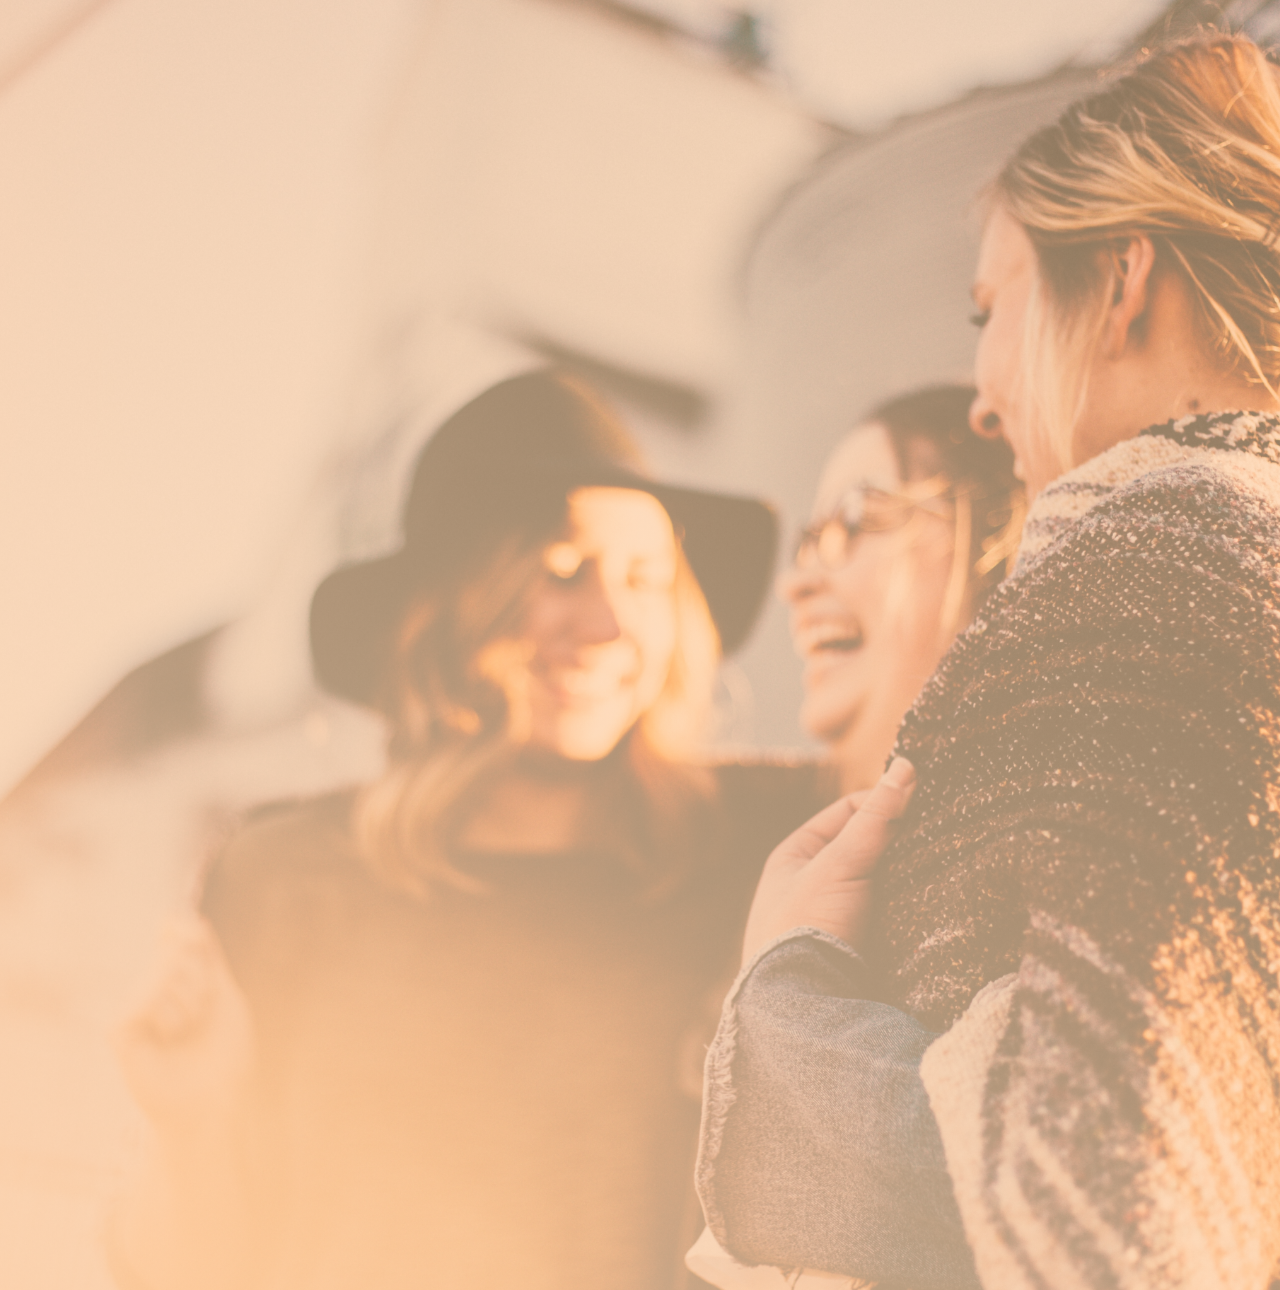
<file: form.html>
<!DOCTYPE html>
<html lang="en"
  dir="ltr">

  <head>
    <meta charset="utf-8">
    <meta name="viewport"
      content="width=device-width, initial-scale=1">
    <link rel="stylesheet"
      href="styles.css">
    <title>Feedback Form</title>
  </head>

  <body>
    <main>
      <h1 id="title"
        class="translate">Labdx Feedback Form</h1>
      <p id="description"
        class="translate">Thank you for helping us develop the platform that helps you live a healthy, hearty and happy life</p>

      <form class="translate"
        id="survey-form"
        action=""
        method="post">

        <label for="name"
          id="name-label">Your name:</label><br>
        <input type="text"
          id="name"
          name="name"
          value=""
          placeholder="Please enter your full name"
          required><br><br>

        <label for="email"
          id="email-label">Your email:</label><br>
        <input type="email"
          id="email"
          name="email"
          value=""
          placeholder="Enter your email"
          required><br><br>

        <label for="number"
          id="number-label">On a scale of 0 - 5 how serious do you take your health?</label><br>
        <input type="number"
          id="number"
          name="number"
          value=""
          min="0"
          max="5"
          placeholder="Enter a number"
          required><br><br>

        <fieldset required>
          <legend>Select any of the activities your engage in to stay healthy (Select as many options that apply)</legend>
          <input type="checkbox"
            name=""
            value="Routine health checkups"> Routine health checkups <br>
          <input type="checkbox"
            name=""
            value="Daily exercises"> Daily exercises <br>
          <input type="checkbox"
            name=""
            value="Dieting"> Dieting <br>
          <input type="checkbox"
            name=""
            value="Physiotherapy"> Physiotherapy <br>
        </fieldset><br><br>

        <fieldset required>
          <legend>What's your gender?</legend>
          <input type="radio"
            name="gender"
            value="choice 1"> Male <br>
          <input type="radio"
            name="gender"
            value="choice 2"> Female <br>
          <input type="radio"
            name="gender"
            value="chouce 3"> Other
        </fieldset><br><br>


        <label for="dropdown">Which option best describes your current position (Optional)</label><br>
        <select class=""
          name=""
          id="dropdown">
          <option value="Employed">Employed</option>
          <option value="Student">Student</option>
          <option value="Self-Employed">Self-Employed</option>
          <option value="Unemployed">Unemployed</option>
        </select><br><br>

        <label for="textarea">Any additional feedback you will like to share with us?</label><br>
        <textarea name="message"
          rows="8"
          placeholder="Enter your message here...">
        </textarea><br><br>

        <span class="tip-container">
          <button type="submit"
            id="submit"
            name="button">Submit</button>
          <p class="tooltip">This is just a practice form. It does not actually submit anywhere. </p>
        </span>

      </form>
    </main>
    <!-- <script src="https://cdn.freecodecamp.org/testable-projects-fcc/v1/bundle.js"
      charset="utf-8"></script> -->
  </body>

</html>
</file>
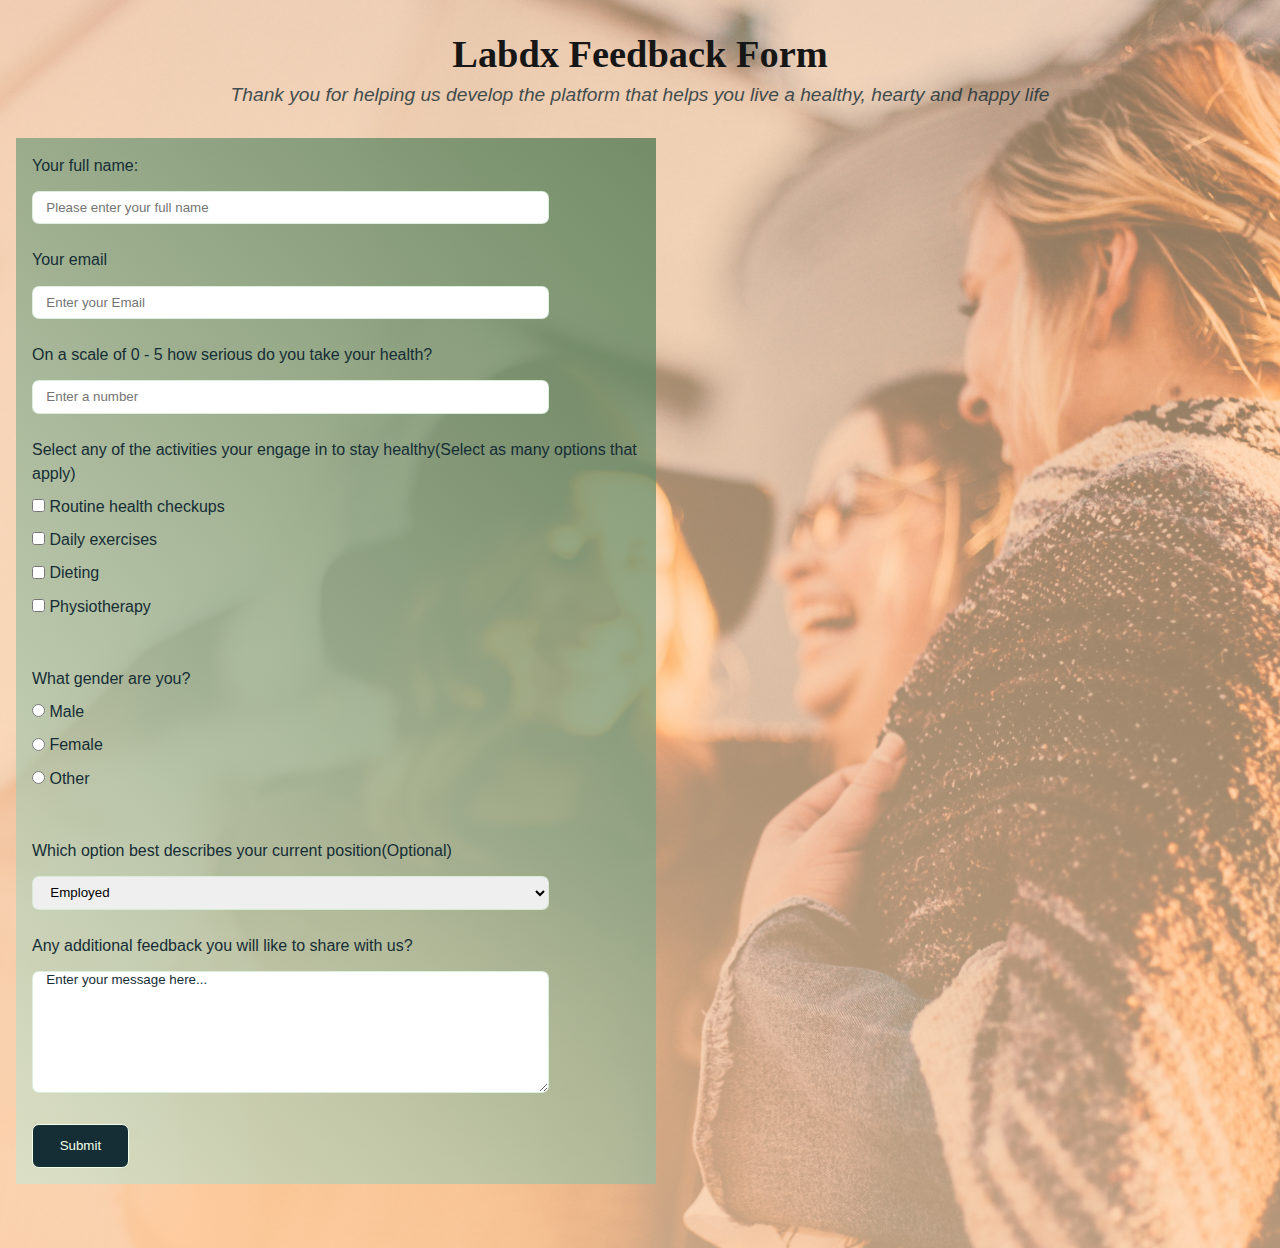
<file: freecodecamp course/form.html>
<!DOCTYPE html>
<html lang="en"
  dir="ltr">

  <head>
    <meta charset="utf-8">
    <link rel="stylesheet"
      href="styles.css">
    <title>Feedback Form</title>
  </head>

  <body>
    <main>
      <h1 id="title">Labdx Feedback Form</h1>
      <p id="description">Thank you for helping us develop the platform that helps you live a healthy, hearty and happy life</p>

      <form class=""
        id="survey-form"
        action=""
        method="post">

        <label for="name"
          id="name-label">Your full name:</label><br>
        <input type="text"
          id="name"
          name="name"
          value=""
          placeholder="Please enter your full name"
          required><br><br>

        <label for="email"
          id="email-label">Your email</label><br>
        <input type="email"
          id="email"
          name="email"
          value=""
          placeholder="Enter your Email"
          required><br><br>

        <label for="number"
          id="number-label">On a scale of 0 - 5 how serious do you take your health?</label><br>
        <input type="number"
          id="number"
          name="number"
          value=""
          min="0"
          max="5"
          placeholder="Enter a number"
          required><br><br>

        <fieldset required>
          <legend>Select any of the activities your engage in to stay healthy(Select as many options that apply)</legend>
          <input type="checkbox"
            name=""
            value="Routine health checkups"> Routine health checkups <br>
          <input type="checkbox"
            name=""
            value="Daily exercises"> Daily exercises <br>
          <input type="checkbox"
            name=""
            value="Dieting"> Dieting <br>
          <input type="checkbox"
            name=""
            value="Physiotherapy"> Physiotherapy <br>
        </fieldset><br><br>

        <fieldset required>
          <legend>What gender are you?</legend>
          <input type="radio"
            name="gender"
            value="choice 1"> Male <br>
          <input type="radio"
            name="gender"
            value="choice 2"> Female <br>
          <input type="radio"
            name="gender"
            value="chouce 3"> Other
        </fieldset><br><br>


        <label for="dropdown">Which option best describes your current position(Optional)</label><br>

        <select class=""
          name=""
          id="dropdown">
          <option value="Employed">Employed</option>
          <option value="Student">Student</option>
          <option value="Self-Employed">Self-Employed</option>
          <option value="Unemployed">Unemployed</option>

        </select><br><br>

        <label for="textarea">Any additional feedback you will like to share with us?</label><br>
        <textarea name="message"
          rows="8"
          cols="80">
Enter your message here...
</textarea><br><br>


        <button type="submit"
          id="submit"
          name="button">Submit</button>

      </form>
    </main>
    <script src="https://cdn.freecodecamp.org/testable-projects-fcc/v1/bundle.js"
      charset="utf-8"></script>
  </body>

</html>
</file>
<file: styles.css>
* {
  box-sizing: border-box;
  margin: 0;
  padding: 0;
}

body {
  background: url('images/priscilla-du-preez-nF8xhLMmg0c-unsplash.jpg') no-repeat center;
  background-size: cover;
}

main {
  background: linear-gradient(35deg, rgba(254, 210, 170, 0.8), rgba(255, 191, 134, 0.5));
  padding: 2em 0;
  text-align: center;
}

#title, #description {
  margin: 0 auto;
  width: 75vw;
}

#title {
  font-family: 'Inter'sans-serif;
  font-size: 1.8em;
  margin-bottom: 0.2em;
  color: #161616;
  animation-delay: 15ms;
}

#description {
  font-size: 1em;
  font-weight: normal;
  opacity: 0.8;
  animation-delay: 25ms;
}

#description, form, textarea, select, .tooltip {
  font-family: 'Poppins', sans-serif;
  color: #152D35;
}

form {
  width: 80vw;
  background: linear-gradient(45deg, rgba(206, 229, 208, 0.7), rgba(85, 124, 85, 0.8));
  padding: 1em;
  margin: 2em auto;
  text-align: left;
  line-height: 1.5;
  animation-delay: 50ms;
}

.translate {
  transform: translateX(-10000px);
  animation-name: translate;
  animation-duration: 1s;
  animation-timing-function: ease-in-out;
  animation-fill-mode: forwards;
}

@keyframes translate {
  0% {
    transform: translateX(-1000px);
  }

  100% {
    transform: translateX(0px);
  }
}

#name, #email, #number, #dropdown {
  height: 2.5em;
  border: 1px solid rgba(206, 229, 208, 0.7);
  border-radius: 7px;
  padding: 0 1em;
}

#name, #email, #number, #dropdown, textarea {
  width: 100%;
}

input, select, textarea {
  margin-top: 1em;
}

input:focus, select:focus, textarea:focus {
  outline: none;
  background: rgba(249, 243, 223, 1);
  border: none;
}

/* input, select, textarea:active */
textarea {
  border: 1px solid rgba(206, 229, 208, 0.7);
  border-radius: 7px;
  padding: 1em 1em;
}

fieldset {
  border: none;
}

button {
  padding: 1em 2em;
  border: none;
  border-radius: 7px;
  background-color: #152D35;
  color: #F2FFE9;
}

.tooltip {
  width: 10em;
  padding: 1.2em 1.5em;
  position: relative;
  font-size: 0.8em;
  left: 8em;
  bottom: 5em;
  background: rgba(249, 243, 223, .9);
  border-radius: 7px;
  visibility: hidden;
  opacity: 0;
  transition: opacity 0.5s ease-in-out;
}

.tooltip::after {
  content: " ";
  position: absolute;
  right: 100%;
  top: 35%;
  border: 5px solid;
  border-color: transparent rgba(249, 243, 223, .9) transparent transparent;
}

.tip-container:hover .tooltip {
  visibility: visible;
  opacity: 1;
}

/* Responsive styles */
@media screen and (min-width: 650px) {
  form {
    width: 65vw;
    margin: 2em 2.5em;
  }

  #title {
    font-family: 'Inter'sans-serif;
    font-size: 2em;
  }

  #description {
    font-size: 1.2em;
  }

  .tooltip {
    width: 35em;
    bottom: 4em;
  }
}
</file>
<file: freecodecamp course/styles.css>
* {
  box-sizing: border-box;
  margin: 0;
  padding: 0;
}

body {
  background-image: url('images/priscilla-du-preez-nF8xhLMmg0c-unsplash.jpg');
  background-size: cover;
  background-repeat: no-repeat;
  background-position: center;
}

main {
  background: linear-gradient(35deg, rgba(254, 210, 170, 0.8), rgba(255, 191, 134, 0.5));
  padding: 2em 0;
  text-align: center;
}

#title, #description {
  margin: 0 auto;
}

#description {
  font-size: 1.2em;
  font-style: italic;
  opacity: 0.8;
}

#title {
  font-family: 'Inter'sans-serif;
  font-size: 2.4em;
  width: 35vw;
  margin-bottom: 0.2em;
  color: #161616;
}

#description, form, textarea {
  font-family: 'Poppins', sans-serif;
  color: #152D35;
}

form {
  width: 50vw;
  background: linear-gradient(45deg, rgba(206, 229, 208, 0.7), rgba(85, 124, 85, 0.8));
  padding: 1em;
  margin: 2em 1em;
  text-align: left;
  line-height: 1.5;
}

#name, #email, #number, #dropdown {
  width: 85%;
  height: 2.5em;
  border: 1px solid rgba(206, 229, 208, 0.7);
  border-radius: 7px;
  padding: 0 1em;
}

input, select, textarea {
  margin-top: 1em;
}

textarea {
  width: 85%;
  border: 1px solid rgba(206, 229, 208, 0.7);
  border-radius: 7px;
  padding: 0 1em;
}

fieldset {
  border: none;
}

button {
  padding: 1em 2em;
  border: 1px solid;
  border-radius: 7px;
  background-color: #152D35;
  color: #F2FFE9;
}
</file>
